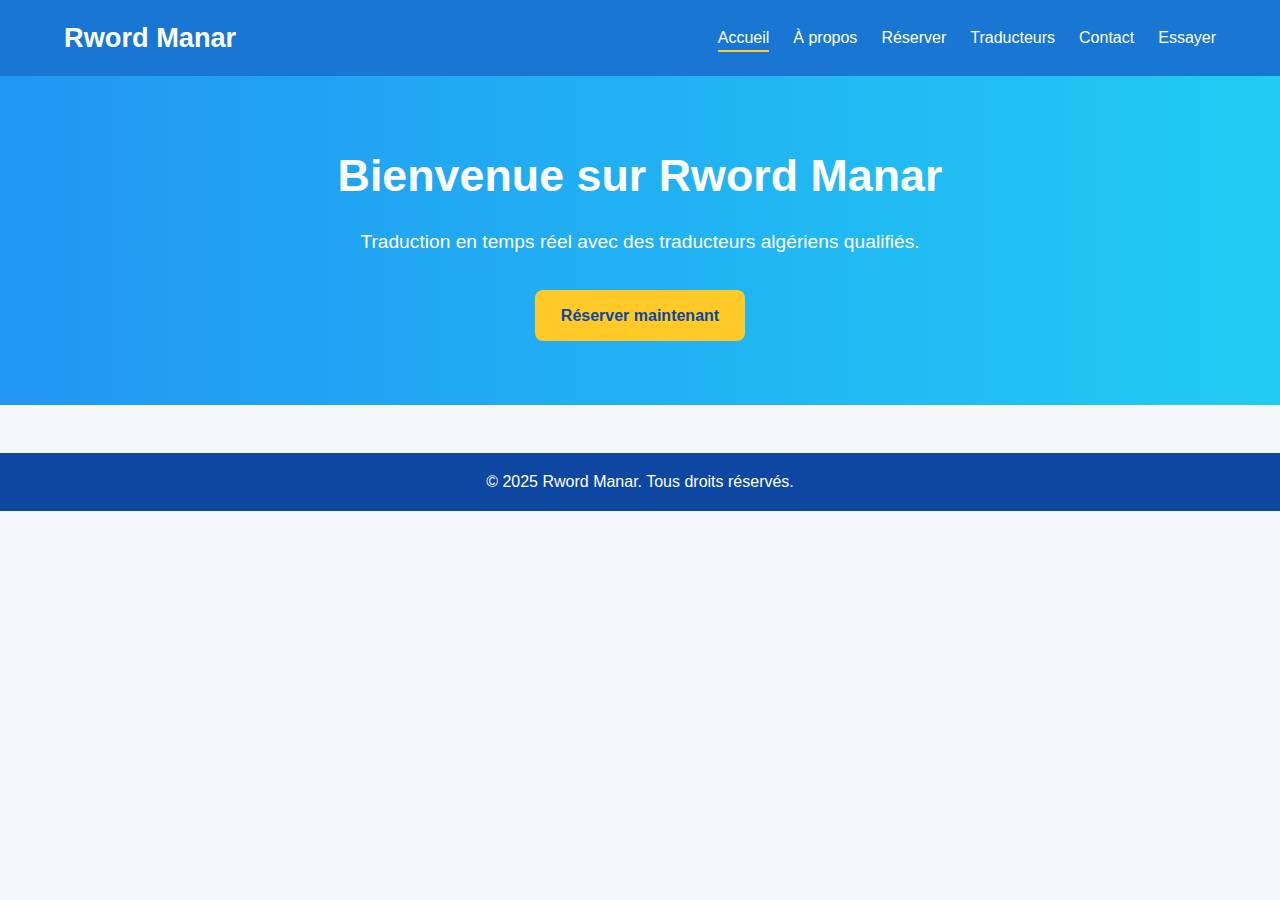
<file: index.html>
<!DOCTYPE html><html lang="fr"><head><meta charset="UTF-8"/>
<meta name="viewport" content="width=device-width,initial-scale=1.0"/>
<title>Rword Manar – Accueil</title>
<link rel="stylesheet" href="css/style.css"/></head><body>
<header><nav class="navbar"><div class="logo">Rword Manar</div>
<ul class="nav-links">
  <li><a href="index.html" class="active">Accueil</a></li>
  <li><a href="about.html">À propos</a></li>
  <li><a href="services.html">Réserver</a></li>
  <li><a href="translators.html">Traducteurs</a></li>
  <li><a href="contact.html">Contact</a></li>
  <li><a href="try.html">Essayer</a></li>
</ul></nav>
<section class="hero">
  <h1>Bienvenue sur Rword Manar</h1>
  <p>Traduction en temps réel avec des traducteurs algériens qualifiés.</p>
  <a href="services.html" class="btn">Réserver maintenant</a>
</section></header>
<footer><p>&copy; 2025 Rword Manar. Tous droits réservés.</p></footer>
</body></html>
</file>
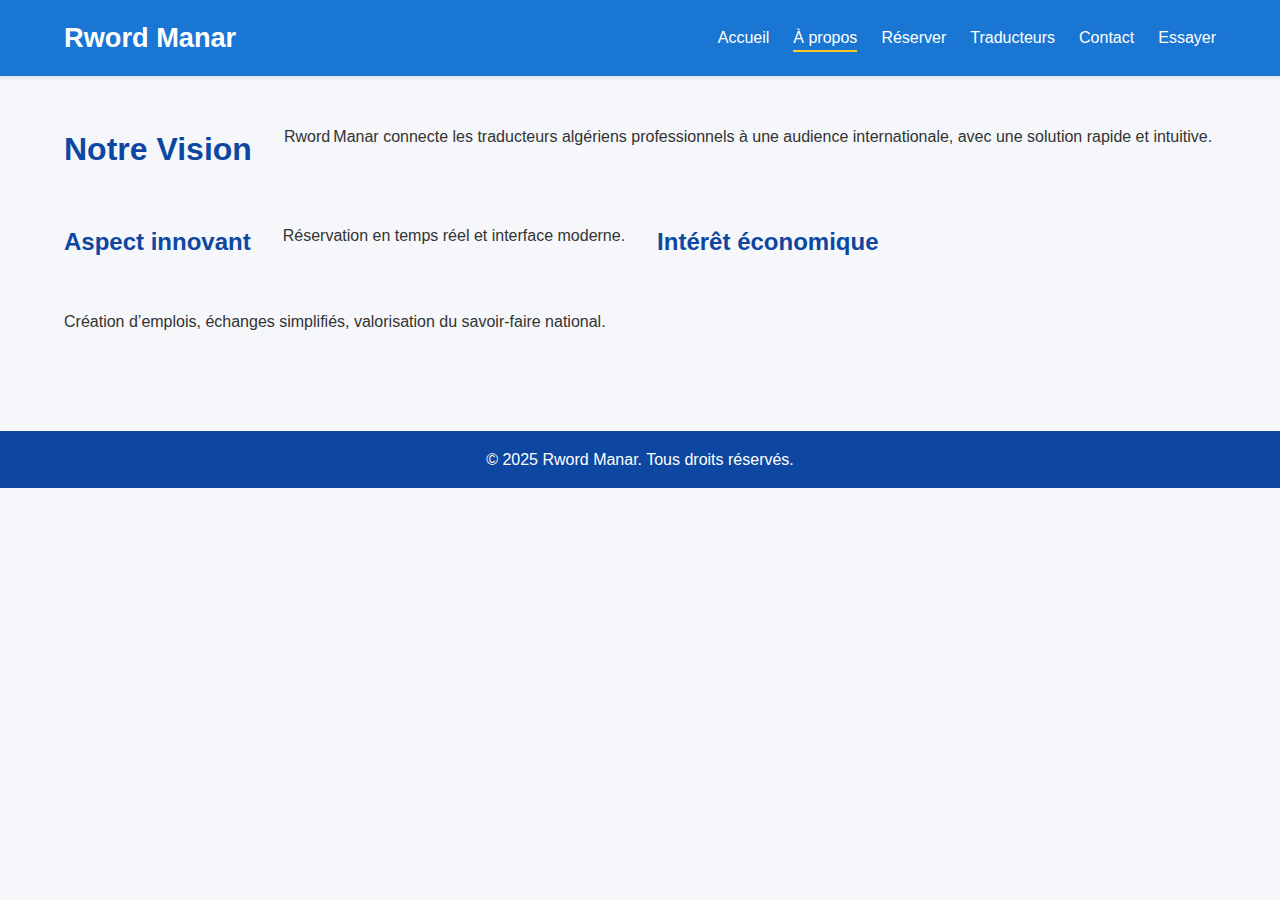
<file: about.html>
<!DOCTYPE html><html lang="fr"><head><meta charset="UTF-8"/>
<meta name="viewport" content="width=device-width,initial-scale=1.0"/>
<title>À propos – Rword Manar</title>
<link rel="stylesheet" href="css/style.css"/></head><body>
<header><nav class="navbar"><div class="logo">Rword Manar</div>
<ul class="nav-links">
  <li><a href="index.html">Accueil</a></li>
  <li><a href="about.html" class="active">À propos</a></li>
  <li><a href="services.html">Réserver</a></li>
  <li><a href="translators.html">Traducteurs</a></li>
  <li><a href="contact.html">Contact</a></li>
  <li><a href="try.html">Essayer</a></li>
</ul></nav></header>
<main><section class="features">
  <h1>Notre Vision</h1>
  <p>Rword Manar connecte les traducteurs algériens professionnels à une audience internationale, avec une solution rapide et intuitive.</p>
  <h2>Aspect innovant</h2>
  <p>Réservation en temps réel et interface moderne.</p>
  <h2>Intérêt économique</h2>
  <p>Création d’emplois, échanges simplifiés, valorisation du savoir-faire national.</p>
</section></main>
<footer><p>&copy; 2025 Rword Manar. Tous droits réservés.</p></footer>
</body></html>
</file>
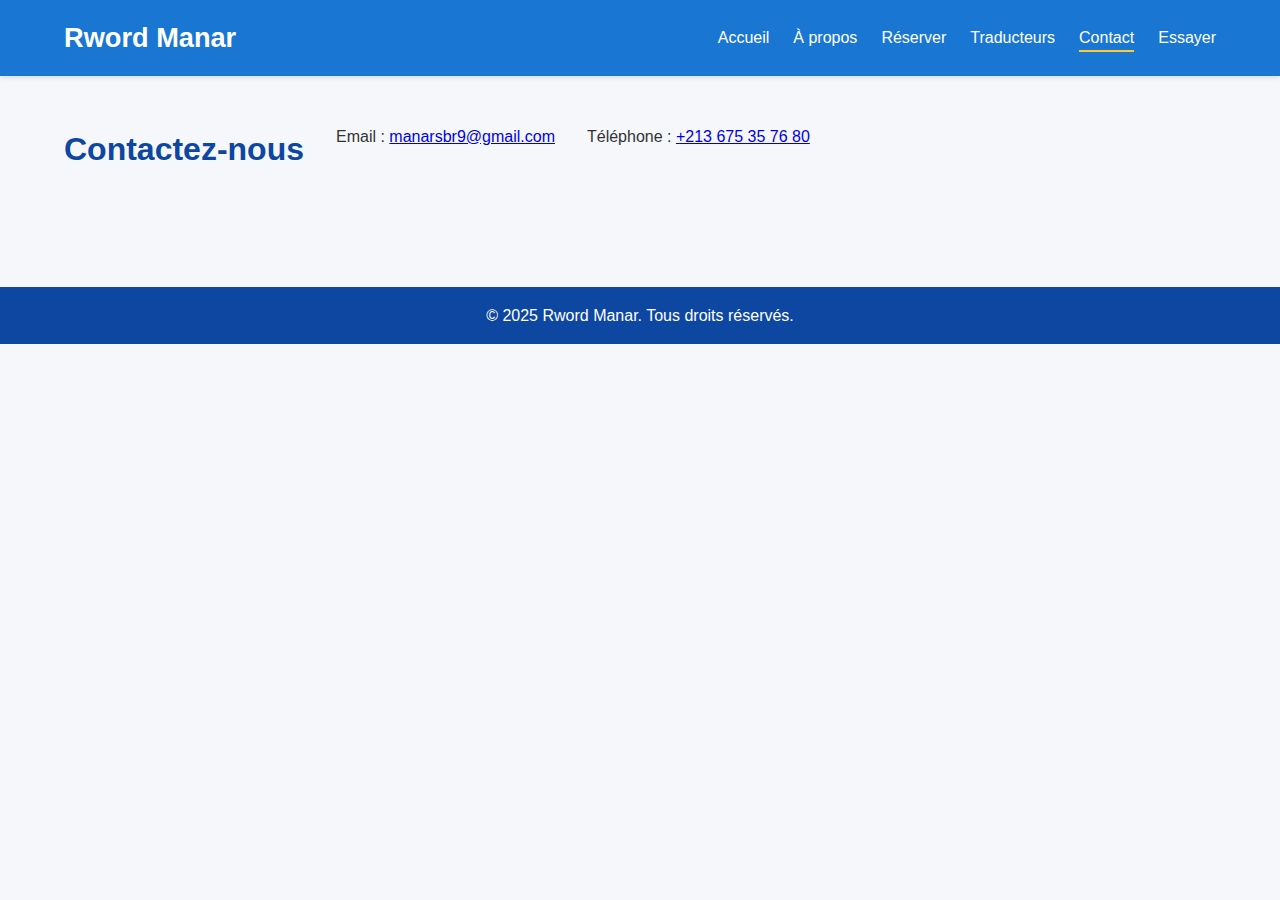
<file: contact.html>
<!DOCTYPE html><html lang="fr"><head><meta charset="UTF-8"/>
<meta name="viewport" content="width=device-width,initial-scale=1.0"/>
<title>Contact – Rword Manar</title><link rel="stylesheet" href="css/style.css"/></head><body>
<header><nav class="navbar"><div class="logo">Rword Manar</div>
<ul class="nav-links">
  <li><a href="index.html">Accueil</a></li>
  <li><a href="about.html">À propos</a></li>
  <li><a href="services.html">Réserver</a></li>
  <li><a href="translators.html">Traducteurs</a></li>
  <li><a href="contact.html" class="active">Contact</a></li>
  <li><a href="try.html">Essayer</a></li>
</ul></nav></header><main><section class="features">
  <h1>Contactez-nous</h1>
  <p>Email : <a href="mailto:manarsbr9@gmail.com">manarsbr9@gmail.com</a></p>
  <p>Téléphone : <a href="tel:+213675357680">+213 675 35 76 80</a></p>
</section></main><footer><p>&copy; 2025 Rword Manar. Tous droits réservés.</p></footer>
</body></html>
</file>
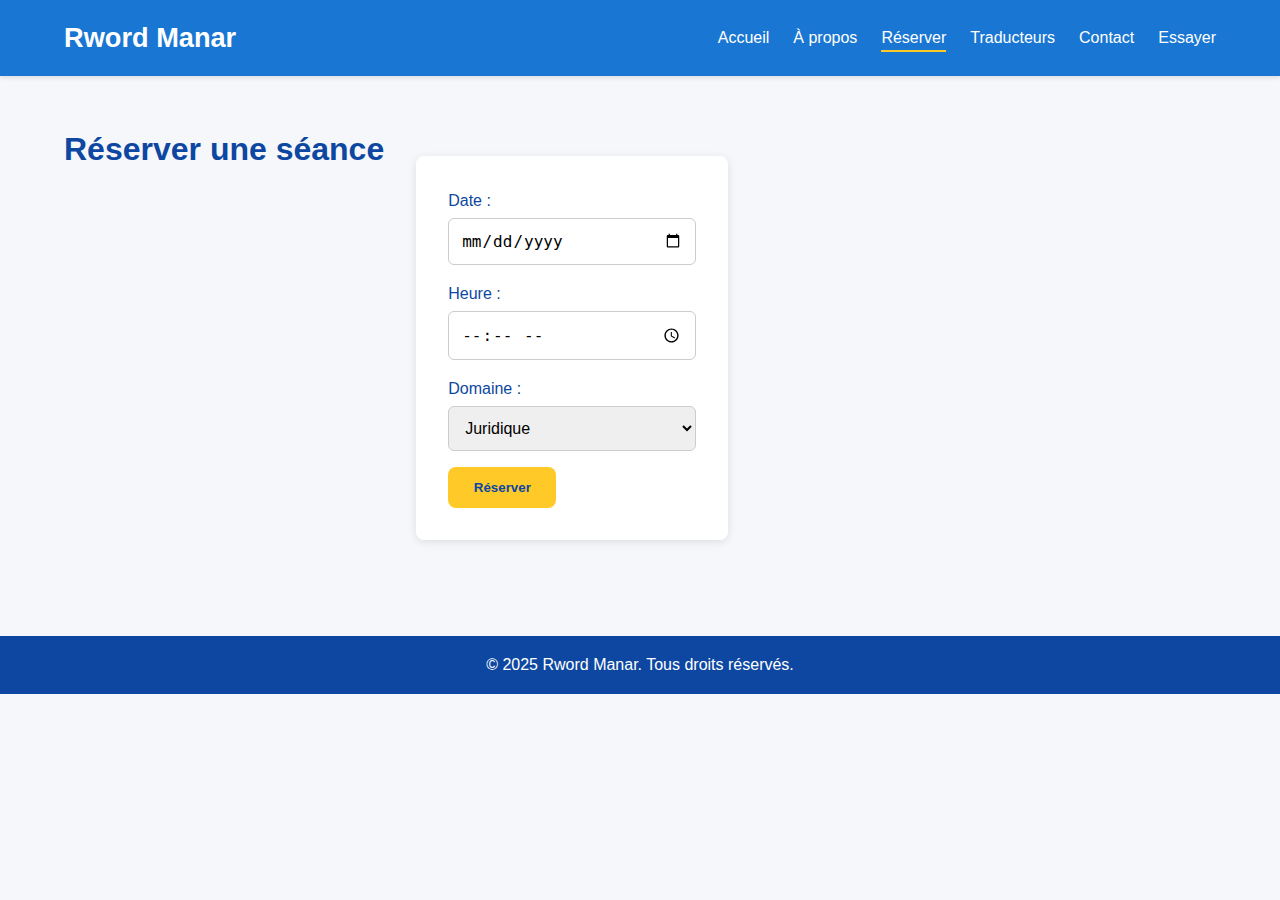
<file: services.html>
<!DOCTYPE html><html lang="fr"><head><meta charset="UTF-8"/>
<meta name="viewport" content="width=device-width,initial-scale=1.0"/>
<title>Réserver – Rword Manar</title><link rel="stylesheet" href="css/style.css"/></head><body>
<header><nav class="navbar"><div class="logo">Rword Manar</div>
<ul class="nav-links">
  <li><a href="index.html">Accueil</a></li>
  <li><a href="about.html">À propos</a></li>
  <li><a href="services.html" class="active">Réserver</a></li>
  <li><a href="translators.html">Traducteurs</a></li>
  <li><a href="contact.html">Contact</a></li>
  <li><a href="try.html">Essayer</a></li>
</ul></nav></header><main><section class="features">
  <h1>Réserver une séance</h1>
  <form id="booking-form">
    <label>Date :</label><input type="date" id="date" required>
    <label>Heure :</label><input type="time" id="time" required>
    <label>Domaine :</label><select id="specialty">
      <option>Juridique</option><option>Médical</option><option>Administratif</option>
    </select>
    <button type="submit" class="btn">Réserver</button>
  </form>
  <p id="confirmation-message"></p>
</section></main><footer><p>&copy; 2025 Rword Manar. Tous droits réservés.</p></footer>
<script>
document.getElementById('booking-form').addEventListener('submit', e => {
  e.preventDefault();
  const date = document.getElementById('date').value;
  const time = document.getElementById('time').value;
  const specialty = document.getElementById('specialty').value;
  document.getElementById('confirmation-message').textContent =
    `Réservation confirmée pour ${specialty} le ${date} à ${time}.`;
});
</script></body></html>
</file>
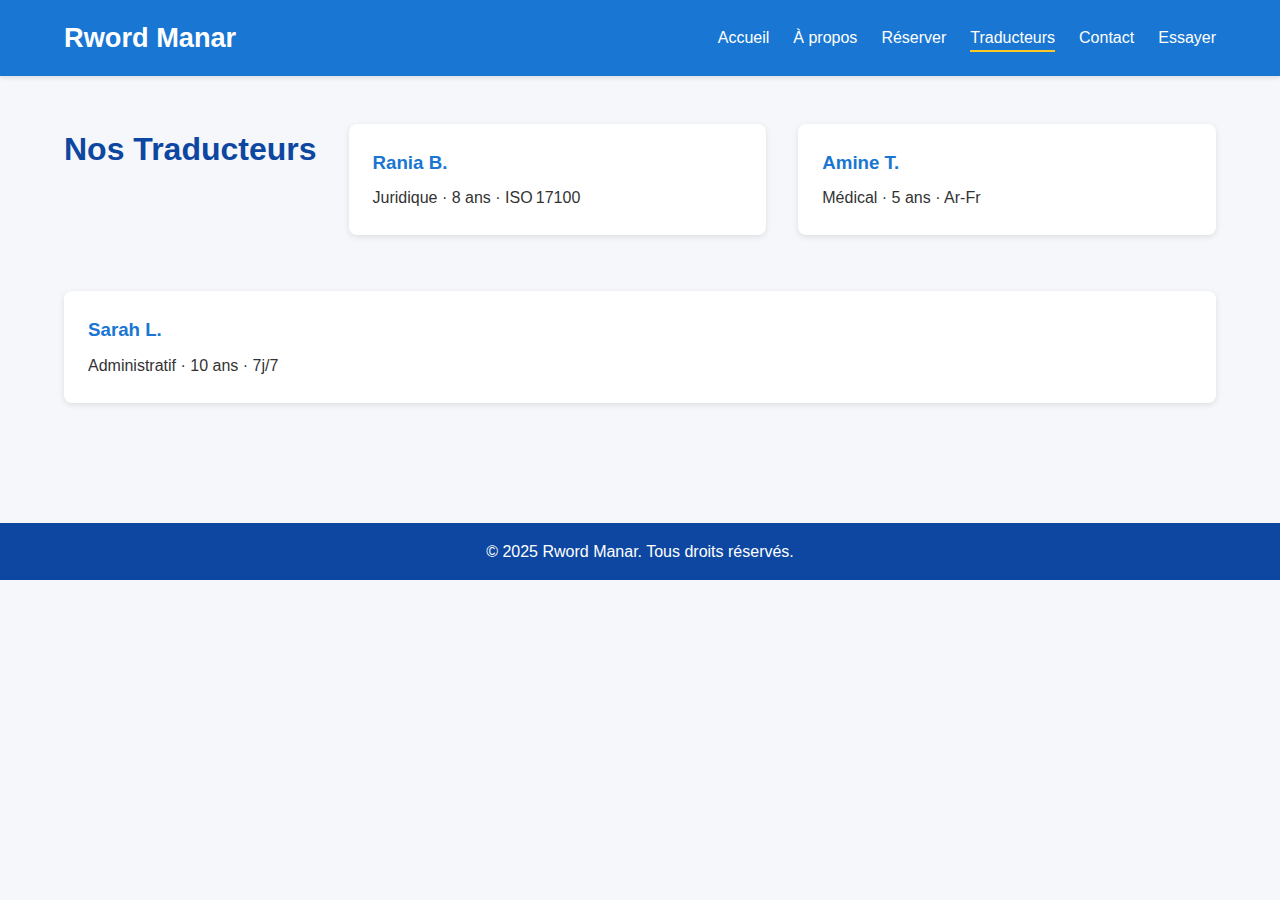
<file: translators.html>
<!DOCTYPE html><html lang="fr"><head><meta charset="UTF-8"/>
<meta name="viewport" content="width=device-width,initial-scale=1.0"/>
<title>Traducteurs – Rword Manar</title><link rel="stylesheet" href="css/style.css"/></head><body>
<header><nav class="navbar"><div class="logo">Rword Manar</div>
<ul class="nav-links">
  <li><a href="index.html">Accueil</a></li>
  <li><a href="about.html">À propos</a></li>
  <li><a href="services.html">Réserver</a></li>
  <li><a href="translators.html" class="active">Traducteurs</a></li>
  <li><a href="contact.html">Contact</a></li>
  <li><a href="try.html">Essayer</a></li>
</ul></nav></header><main><section class="features">
  <h1>Nos Traducteurs</h1>
  <div class="feature"><h3>Rania B.</h3><p>Juridique · 8 ans · ISO 17100</p></div>
  <div class="feature"><h3>Amine T.</h3><p>Médical · 5 ans · Ar-Fr</p></div>
  <div class="feature"><h3>Sarah L.</h3><p>Administratif · 10 ans · 7j/7</p></div>
</section></main><footer><p>&copy; 2025 Rword Manar. Tous droits réservés.</p></footer>
</body></html>
</file>
<file: css/style.css>
/* Reset & police */
* {
  margin: 0;
  padding: 0;
  box-sizing: border-box;
}

body {
  font-family: 'Segoe UI', 'Roboto', sans-serif;
  background-color: #f5f7fa;
  color: #333;
  line-height: 1.6;
}

/* Barre de navigation */
.navbar {
  background-color: #1976d2;
  color: white;
  padding: 1rem 5%;
  display: flex;
  justify-content: space-between;
  align-items: center;
  box-shadow: 0 2px 4px rgba(0, 0, 0, 0.1);
}

.logo {
  font-size: 1.7rem;
  font-weight: bold;
  color: #fff;
}

.nav-links {
  list-style: none;
  display: flex;
  gap: 1.5rem;
}

.nav-links a {
  color: white;
  text-decoration: none;
  font-weight: 500;
  position: relative;
  padding-bottom: 4px;
}

.nav-links a:hover,
.nav-links .active {
  border-bottom: 2px solid #ffca28;
}

/* Section Hero */
.hero {
  background: linear-gradient(to right, #2196f3, #21cbf3);
  color: white;
  text-align: center;
  padding: 4rem 2rem;
}

.hero h1 {
  font-size: 2.8rem;
  margin-bottom: 1rem;
}

.hero p {
  font-size: 1.2rem;
  margin-bottom: 2rem;
}

/* Bouton Material */
.btn {
  background-color: #ffca28;
  color: #0d47a1;
  padding: 0.8rem 1.6rem;
  font-weight: 600;
  border: none;
  border-radius: 8px;
  cursor: pointer;
  text-decoration: none;
  transition: background-color 0.3s ease;
  display: inline-block;
}

.btn:hover {
  background-color: #fdd835;
}

/* Sections principales */
.features {
  padding: 3rem 5%;
}

.features h1, .features h2 {
  margin-bottom: 1rem;
  color: #0d47a1;
}

.feature {
  background-color: white;
  padding: 1.5rem;
  margin-bottom: 1.5rem;
  border-radius: 8px;
  box-shadow: 0 2px 6px rgba(0, 0, 0, 0.1);
}

.feature h3 {
  margin-bottom: 0.5rem;
  color: #1976d2;
}

/* Formulaire */
form {
  background-color: white;
  padding: 2rem;
  border-radius: 8px;
  box-shadow: 0 2px 8px rgba(0, 0, 0, 0.1);
  max-width: 600px;
  margin-top: 2rem;
}

form label {
  display: block;
  margin-bottom: 0.3rem;
  font-weight: 500;
  color: #0d47a1;
}

form input,
form select,
form textarea {
  width: 100%;
  padding: 0.75rem;
  margin-bottom: 1rem;
  border: 1px solid #ccc;
  border-radius: 6px;
  font-size: 1rem;
}

/* Résultat de traduction */
#translation-output {
  margin-top: 2rem;
  padding: 1rem;
  background-color: #e3f2fd;
  border-left: 5px solid #1976d2;
  border-radius: 5px;
}

/* Pied de page */
footer {
  background-color: #0d47a1;
  color: white;
  text-align: center;
  padding: 1rem 0;
  margin-top: 3rem;
}

/* Responsive */
@media (min-width: 768px) {
  .features {
    display: flex;
    gap: 2rem;
    flex-wrap: wrap;
  }
  .feature {
    flex: 1 1 calc(33.333% - 2rem);
  }
}
</file>
